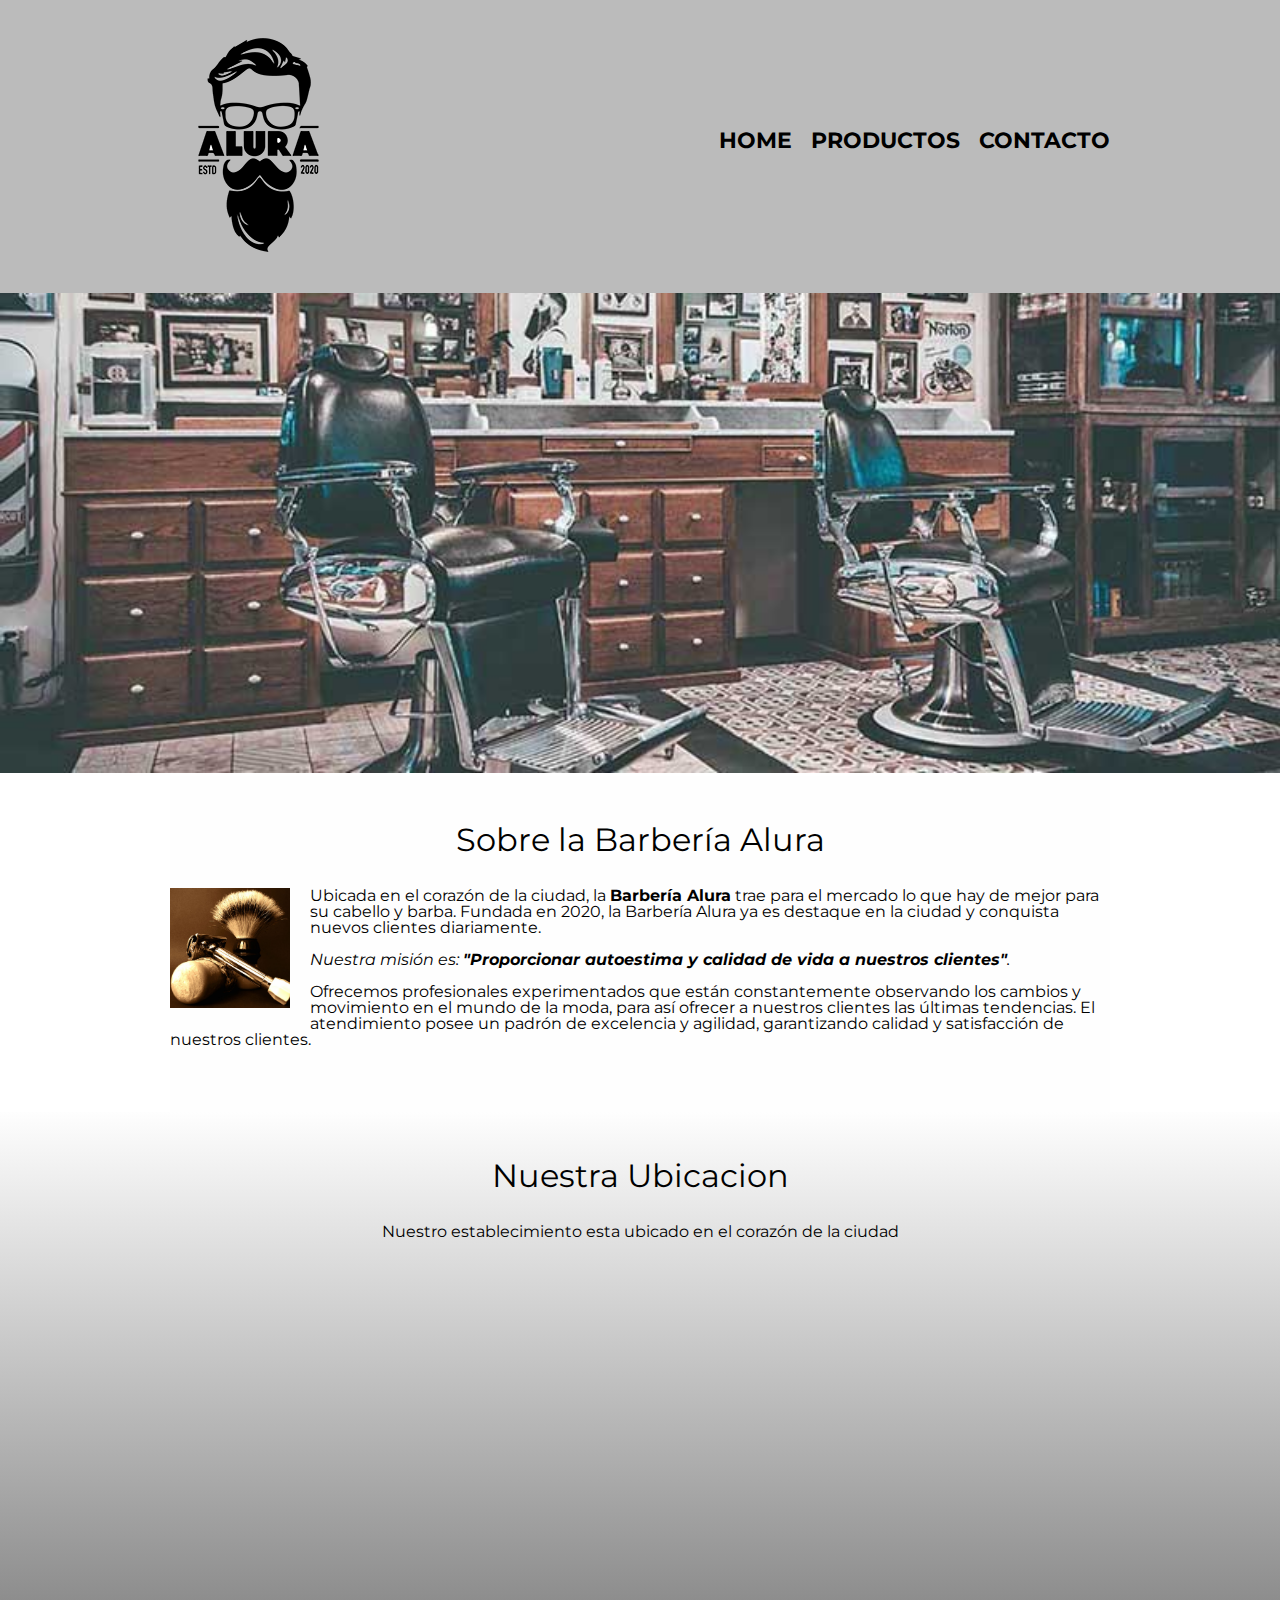
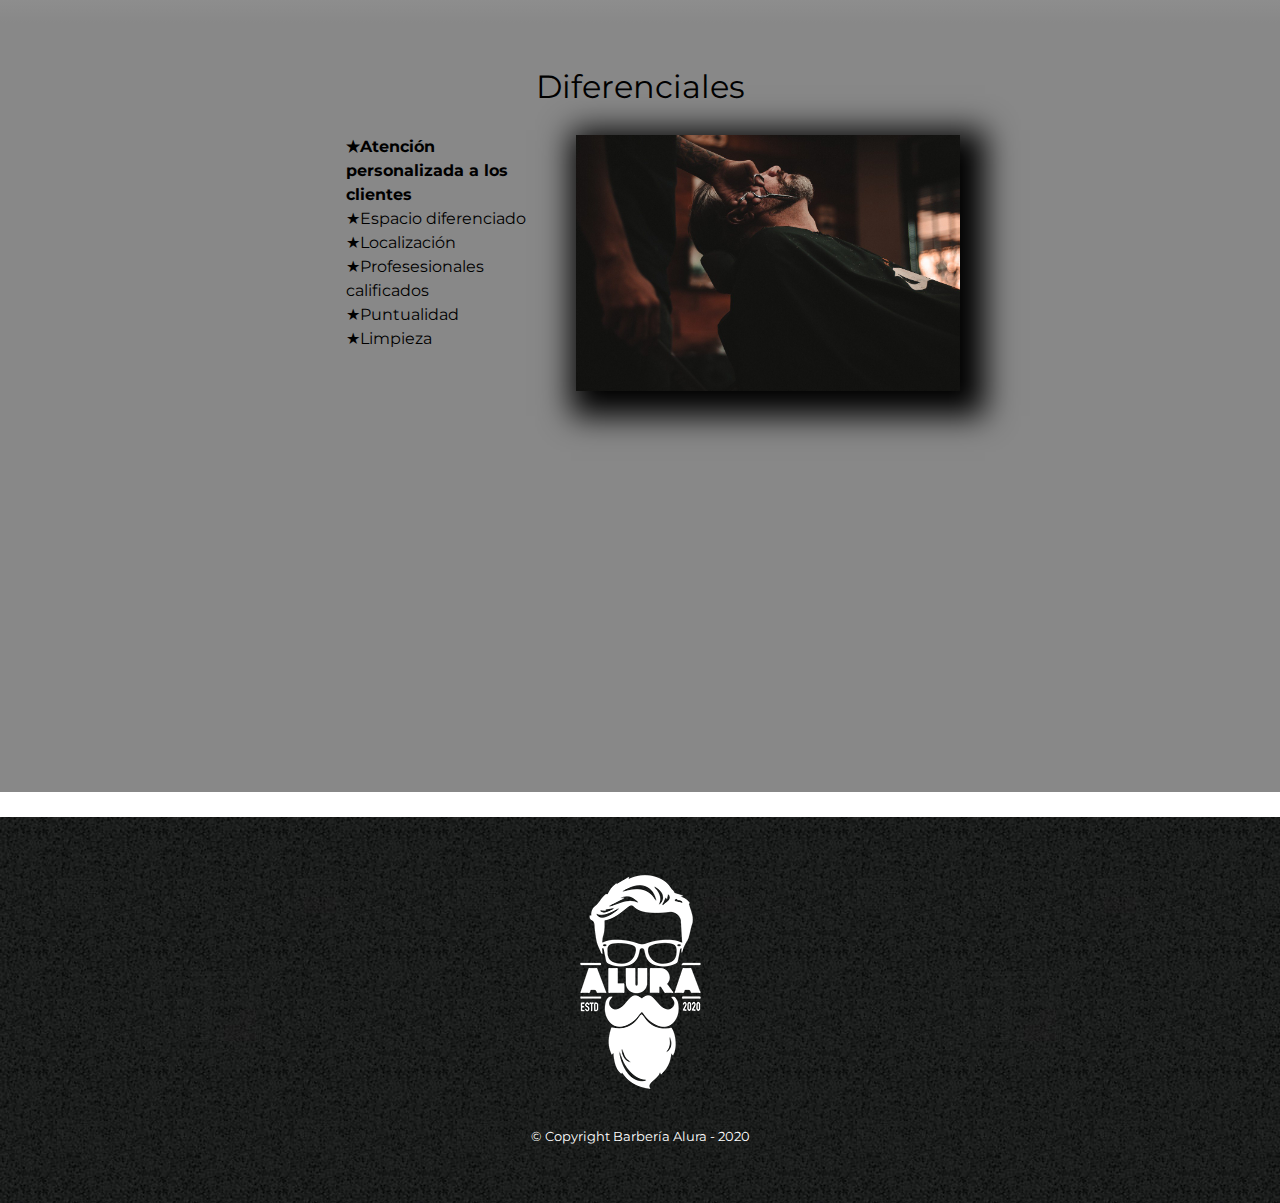
<file: index.html>
<!DOCTYPE html>

<html lang="es">
    
    <head>

        <meta charset="UTF-8"> 
        <meta name="viewport" content="width=device-width">
        <title>Barbería Alura</title>
        <link rel="stylesheet" href="reset.css">
        <link rel="stylesheet" href="style.css">
        <link href="https://fonts.googleapis.com/css2?family=Montserrat:ital,wght@0,100..900;1,100..900&display=swap" rel="stylesheet">
    </head>

    <body>

        <header>
            <div class="caja">
                <h1><img src="imagenes/logo.png" alt="Logo de la Barberia Alura"></h1>
                <nav>
                    <ul>
                        <li><a href="index.html">Home</a></li>
                        <li><a href="productos.html">Productos</a></li>
                        <li><a href="contacto.html">Contacto</a></li>
                    </ul>
                </nav>
            </div>
        </header>

        <img class="banner" src="banner/banner.jpg" alt="banner de barberia">
        
        <main>
            <section class="principal">

                <h2 class="titulo-principal">Sobre la Barbería Alura</h2>
                <img class="utensilios" src="imagenes/utensilios.jpg" alt="utensilios de un barbero">
    
                <p>Ubicada en el corazón de la ciudad, la <strong>Barbería Alura</strong> trae para el mercado lo que hay de mejor para su cabello y barba. Fundada en 2020, la Barbería Alura ya es destaque en la ciudad y conquista nuevos clientes diariamente.</p>
    
                <p id="mision"><em>Nuestra misión es: <strong>"Proporcionar autoestima y calidad de vida a nuestros clientes"</strong>.</em></p>
    
                <p>Ofrecemos profesionales experimentados que están constantemente observando los cambios y movimiento en el mundo de la moda, para así ofrecer a nuestros clientes las últimas tendencias. El atendimiento posee un padrón de excelencia y agilidad, garantizando calidad y satisfacción de nuestros clientes.</p> 
    
            </section>

            <section class="mapa">
            <h3 class="titulo-principal">Nuestra Ubicacion</h3>
            <p>Nuestro establecimiento esta ubicado en el corazón de la ciudad</p>
                <div class="mapa-contenido">
                    <iframe src="https://www.google.com/maps/embed?pb=!1m18!1m12!1m3!1d3656.4079777293964!2d-46.63721838988555!3d-23.58969706254386!2m3!1f0!2f0!3f0!3m2!1i1024!2i768!4f13.1!3m3!1m2!1s0x94ce5bd9bb943bf5%3A0x6f642995c970f0fe!2scaelum%20alura!5e0!3m2!1ses!2sgt!4v1708122356296!5m2!1ses!2sgt" width="100%" height="300" style="border:0;" allowfullscreen="" loading="lazy" referrerpolicy="no-referrer-when-downgrade"></iframe>
                </div>
           
            </section>

            <section class="diferenciales">
    
                <h3 class="titulo-principal">Diferenciales</h3>
                <div class="contenido-diferenciales">
                    <ul class="lista-diferenciales">
                        <li class="items">Atención personalizada a los clientes</li>
                        <li class="items">Espacio diferenciado</li>
                        <li class="items">Localización</li>
                        <li class="items">Profesesionales calificados</li>
                        <li class="items">Puntualidad</li>
                        <li class="items">Limpieza</li>
                    </ul><img src="diferenciales/diferenciales.jpg" class="imagen-diferenciales">
                    <div class="video">
                        <iframe width="100%" height="315" src="https://www.youtube.com/embed/wcVVXUV0YUY?si=95D2vIFOal9UVgQ2" title="YouTube video player" frameborder="0" allow="accelerometer; autoplay; clipboard-write; encrypted-media; gyroscope; picture-in-picture; web-share" allowfullscreen></iframe>
                    </div>
                </div>
    
            </section>
           
            
        </main>
        
        
        <footer>
            <img src="imagenes/logo-blanco.png" alt="Logo de color blanco barberia alura"></img>
            <p class="copyright">&copy Copyright Barbería Alura - 2020</p>
        </footer>
    </body>
</html>
</file>
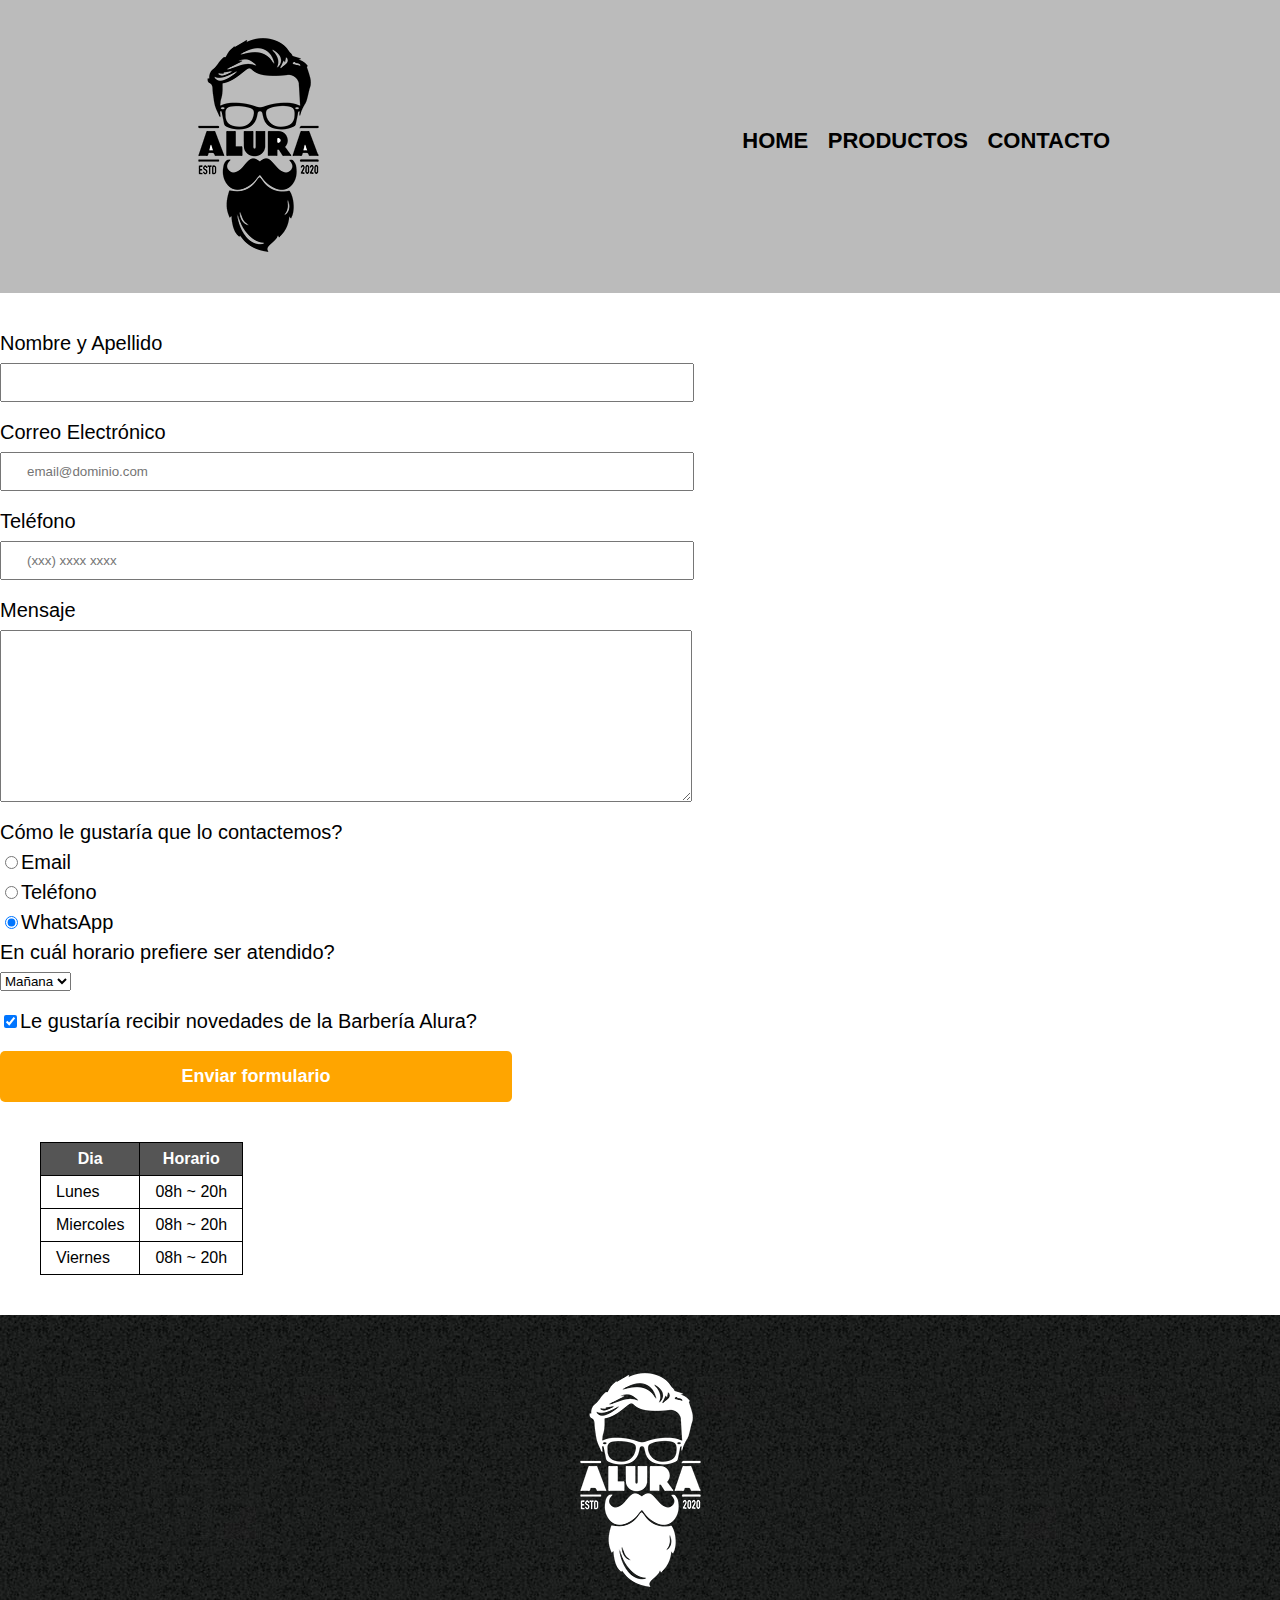
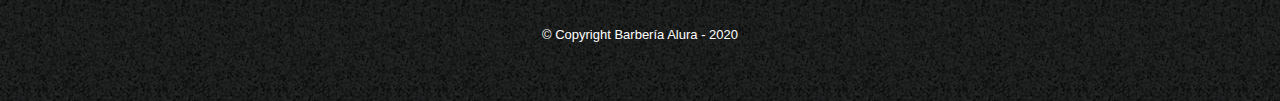
<file: contacto.html>
<!DOCTYPE html>

<html>
    <head>
        <meta charset="UTF-8">
        <meta name="viewport" content="width=device-width">
        <title>Contacto - Barbería Alura</title>
        <link rel="stylesheet" href="reset.css">
        <link rel="stylesheet" href="style.css">
    </head>
    <body>
        <header>
            <div class="caja">
                <h1><img src="imagenes/logo.png"></h1>
                <nav>
                    <ul>
                        <li><a href="index.html">Home</a></li>
                        <li><a href="productos.html">Productos</a></li>
                        <li><a href="contacto.html">Contacto</a></li>
                    </ul>
                </nav>
            </div>
        </header>
        <main>
            <form>
                <label for="nombreapellido">Nombre y Apellido</label>
                <input type="text" id="nombreapellido" class="input-padron" required>

                <label for="correoelectronico">Correo Electrónico</label>
                <input type="email" id="correoelectronico" class="input-padron"required placeholder="email@dominio.com">

                <label for="telefono">Teléfono</label>
                <input type="tel" id="telefono" class="input-padron" required placeholder="(xxx) xxxx xxxx">

                <label for="mensaje">Mensaje</label>
                <textarea cols="70" rows="10" id="mensaje" class="input-padron" required></textarea>
                
                <fieldset>
                    <legend>Cómo le gustaría que lo contactemos?</legend>

                    <label for="radio-email"><input type="radio" name="contacto" value="email" id="radio-email">Email</label>
                    
                    <label for="radio-telefono"><input type="radio" name="contacto" value="telefono" id="radio-telefono">Teléfono</label>
                    
                    <label for="radio-whatsapp"><input type="radio" name="contacto" value="whatsapp" id="radio-whatsapp"checked>WhatsApp</label>
                    
                </fieldset>
               
                <fieldset>
                    <legend>En cuál horario prefiere ser atendido?</legend>
                    <select>
                        <option>Mañana</option>
                        <option>Tarde</option>
                        <option>Noche</option>
                    </select>
                </fieldset>
                
                <label class="checkbox"><input type="checkbox"checked>Le gustaría recibir novedades de la Barbería Alura?</label>                
                
                <input type="submit" value="Enviar formulario" class="enviar">
                  
          
            
            </form>
            
            <table>
                <thead>
                    <tr>
                        <th>Dia</th>
                        <th>Horario</th>
                    </tr>
                </thead>
                <tbody>
                    <tr>
                        <td>Lunes</td>
                        <td>08h ~ 20h</td>
                    </tr>
                    <tr>
                        <td>Miercoles</td>
                        <td>08h ~ 20h</td>
                    </tr>
                    <tr>
                        <td>Viernes</td>
                        <td>08h ~ 20h</td>
                    </tr>
                </tbody>
                
            </table>
        </main>
       
        <footer>
            <img src="imagenes/logo-blanco.png">
            <p class="copyright">&copy Copyright Barbería Alura - 2020</p>
        </footer>
    </body>
</html>
</file>
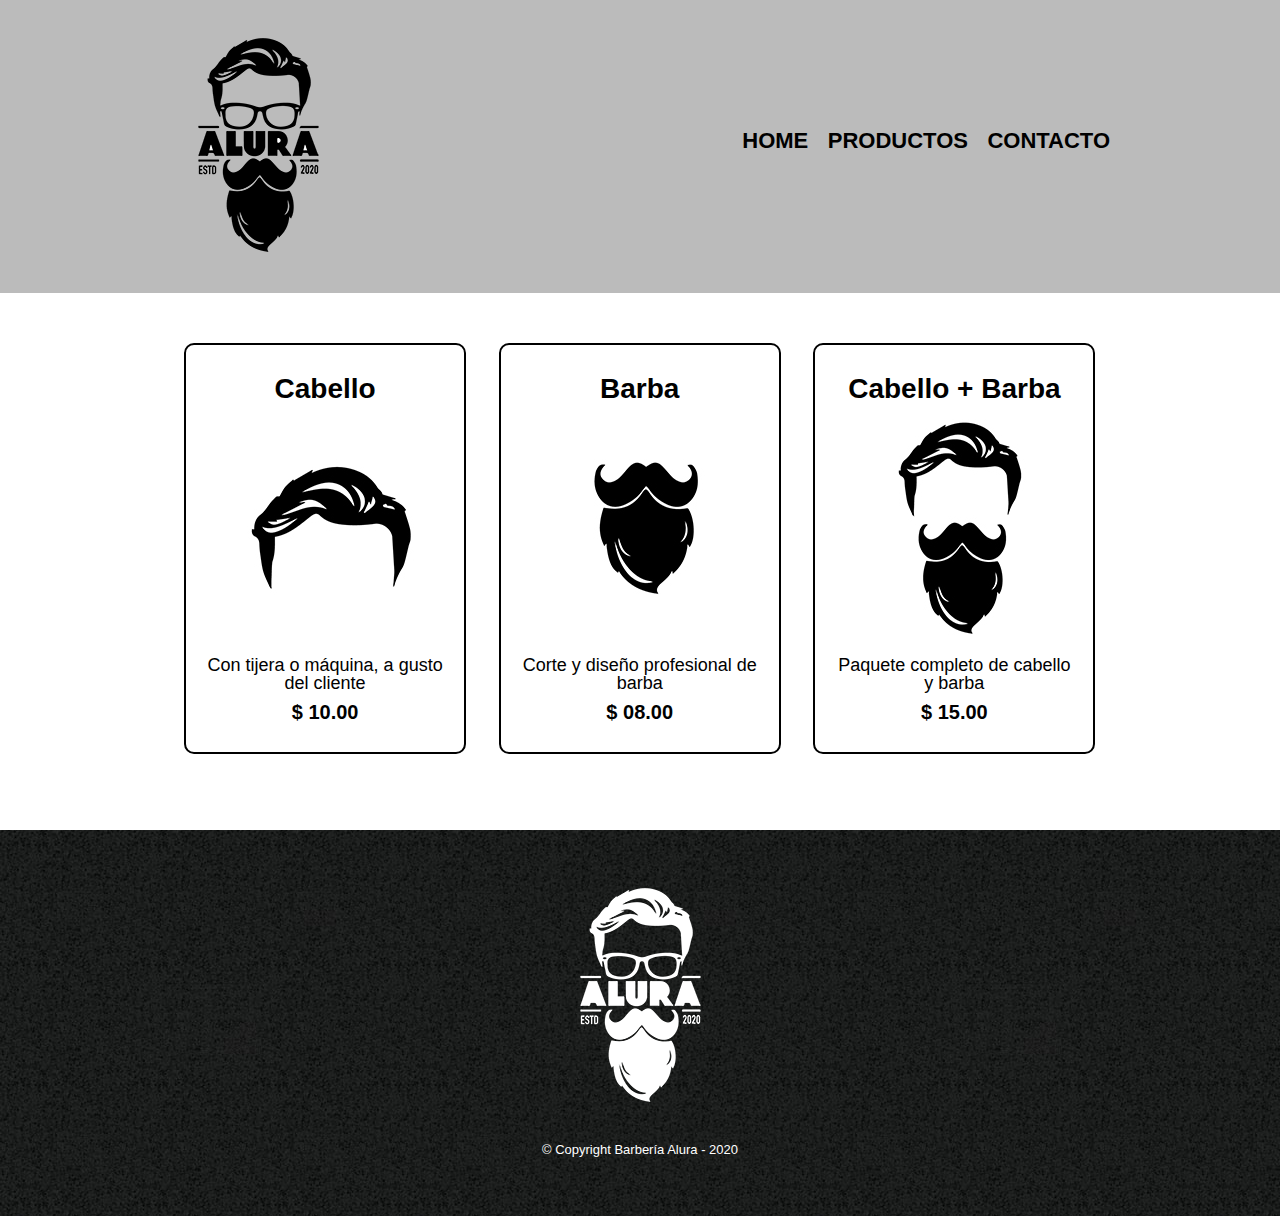
<file: productos.html>
<!DOCTYPE html>

<html>
    <head>
        <meta charset="UTF-8">
        <meta name="viewport" content="width=device-width">
        <title>Productos - Barbería Alura</title>
        <link rel="stylesheet" href="reset.css">
        <link rel="stylesheet" href="style.css">
    </head>
    <body>
        <header>
            <div class="caja">
                <h1><img src="imagenes/logo.png" alt="Logo de la Barberia Alura"></h1>
                <nav>
                    <ul>
                        <li><a href="index.html">Home</a></li>
                        <li><a href="productos.html">Productos</a></li>
                        <li><a href="contacto.html">Contacto</a></li>
                    </ul>
                </nav>
            </div>
        </header>

        <main>
            <ul class="productos">
                <li>
                    <h2>Cabello</h2>
                    <img class="cabello" src="imagenes/cabello.jpg" alt="imagen de corte de cabello">
                    <p class="producto-descripcion">Con tijera o máquina, a gusto del cliente</p>
                    <p class="producto-precio">$ 10.00</p>
                </li>
                <li>
                    <h2>Barba</h2>
                    <img class="barba"  src="imagenes/barba.jpg" alt="imagen corte de barba">
                    <p class="producto-descripcion"> Corte y diseño profesional de barba</p>
                    <p class="producto-precio">$ 08.00</p>
                </li>
                <li>
                    <h2>Cabello + Barba</h2>
                    <img class="cabello-barba"  src="imagenes/cabello+barba.jpg" alt="imagen de corte de cabello y barba">
                    <p class="producto-descripcion"> Paquete completo de cabello y barba</p>
                    <p class="producto-precio">$ 15.00</p>
                </li>
            </ul>
        </main>
        <footer>
            <img src="imagenes/logo-blanco.png" alt="Logo de color blanco barberia alura">
            <p class="copyright">&copy Copyright Barbería Alura - 2020</p>
        </footer>
    </body>
</html>
</file>
<file: style.css>
footer {
  margin-top: 2vw;
  text-align: center;
}

#lista-redes {
  list-style: none;
  display: flex;
  justify-content: center;
}

li {
  margin: 0px 2vw;
}

li i {
  color: #164172;
  font-size: xx-large;
  text-shadow: 2px 2px 15px rgb(202, 202, 202);
}



















body{
        font-family: "Montserrat", sans-serif;
}


header {
    background-color: #BBBBBB;
    padding: 20px 0;
}

.caja{
    width: 940px;
    position: relative;
    margin: 0 auto;
}

nav{
    position: absolute;
    top:110px;
    right: 0;
}

nav li{
    display: inline;
    margin: 0 0 0 15px;
}

nav a{
    text-transform: uppercase;
    color: #000000;
    font-weight: bold;
    font-size: 22px;
    text-decoration: none;
}

nav a:hover{
    color: #c78c19;
    text-decoration: underline;
}

.productos{
    width: 940px;
    margin: 0 auto;
    padding: 50px;
}


.productos li{
    display: inline-block;
    text-align: center;
    width: 30%;
    vertical-align: top;
    margin: 0 1.5%;
    padding: 30px 20px;
    box-sizing: border-box;
    border: 2px solid #000000;
    border-radius: 10px;
}

.productos li:hover{
    border-color:#c78c19;
}

.productos li:active{
    border-color:#088c19;
}

.productos h2{
    font-size: 28px;
    font-weight: bold;
}

.productos li:hover h2{
    font-size: 30px;
}

.producto-descripcion{
    font-size: 18px;
}

.producto-precio{
    font-size: 20px;
    font-weight: bold;
    margin-top:10px;
}

footer{
    text-align: center;
    background: url(imagenes/bg.jpg);
    padding:40px;
}

.copyright{
    color:#FFFFFF;
    font-size: 13px;
    margin:20px;
}

form{
    margin: 40px 0;
}

form label, form legend{
    display: block;
    font-size: 20px;
    margin: 0 0 10px;
}

.input-padron{
    display: block;
    margin: 0 0 20px;
    padding: 10px 25px;
    width: 50%;
}

.checkbox{
    margin:20px 0;
}

.enviar{
    width:40%;
    padding:15px 0px;
    font-size: 18px;
    font-weight: bold;
    color:white;
    background: orange;
    border: none;
    border-radius: 5px;
    transition: 1s all;
    cursor: pointer;
}

.enviar:hover{
    background: darkorange;
    transform:scale(1.2);
}

table {
    margin:40px 40px;
}

thead {
    background: #555555;
    color:white;
    font-weight: bold;
}

td, th {
    border:1px solid #000000;
    padding:8px 15px;
}
/*mejorando css */

.banner {
    width:100%;
}
.titulo-principal{
    text-align: center;
    font-size: 2em;
    margin: 0 0 1em;
    clear: left;
}
.principal{
    padding: 3em 0;
    background: #FEFEFE;
    width: 940px;
    margin: 0 auto;  
}
.principal p {
    margin: 0 0 1em;
}
.principal strong{
    font-weight: bold;
}

.principal em{
    font-style: italic;
}
.utensilios{
    width: 120px;
    float: left;
    margin: 0 20px 20px 0;
}

.mapa {
    padding: 3em 0;
    background:linear-gradient(#FEFEFE,#888888);
}

.mapa p{
    margin: 0 0 2em;
    text-align: center;
}
.mapa-contenido{
    width: 940px;
    margin: 0 auto;
}

.diferenciales{
    padding: 3em 0;
    background: #888888;

}
.contenido-diferenciales{
    width: 640px;
    margin: 0 auto;
}

.lista-diferenciales{
    width: 40%;
    display: inline-block;
    vertical-align: top;

}

.items{
line-height: 1.5;
}

.items:before{
    content: '★';
}

.items:first-child{
    font-weight: bold;
}

.imagen-diferenciales{
    width: 60%;
    transition: 400ms;
    box-shadow: 10px 10px 30px 15px #000000;
}
.imagen-diferenciales:hover{
    opacity: 0.3;
}
.video{
    width: 560px;
    margin: 1em auto;
}

@media screen and (max-width:480px) {
    h1{
        text-align: center;
    }
    h2{
        font-size: 10px;
        
    }
    nav{
        position: static;
    }
    form{
        width: 100%;
        margin: 20px 45px;
        align-items: center;
    }
    main{
        width: 100;
        display: inline-block;
    }

.caja, .principal, .mapa-contenido, .contenido-diferenciales, .video, .productos, .table{
    width: auto;
}

.productos li {
    display: inline-block;
    text-align: center;
    width: 90%;
    vertical-align: top;
    margin: 0 1%;
    padding: 30px 0 20px 15px;
    box-sizing: border-box;
    border: 2px solid #000000;
    border-radius: 10px;
}
.producto-descripcion{
    font-size: 20px;
}

   
.cabello, .barba, .cabello-barba{
    width: 80px;
}
.lista-diferenciales, .imagen-diferenciales {
    width: 100%;
}
}
</file>
